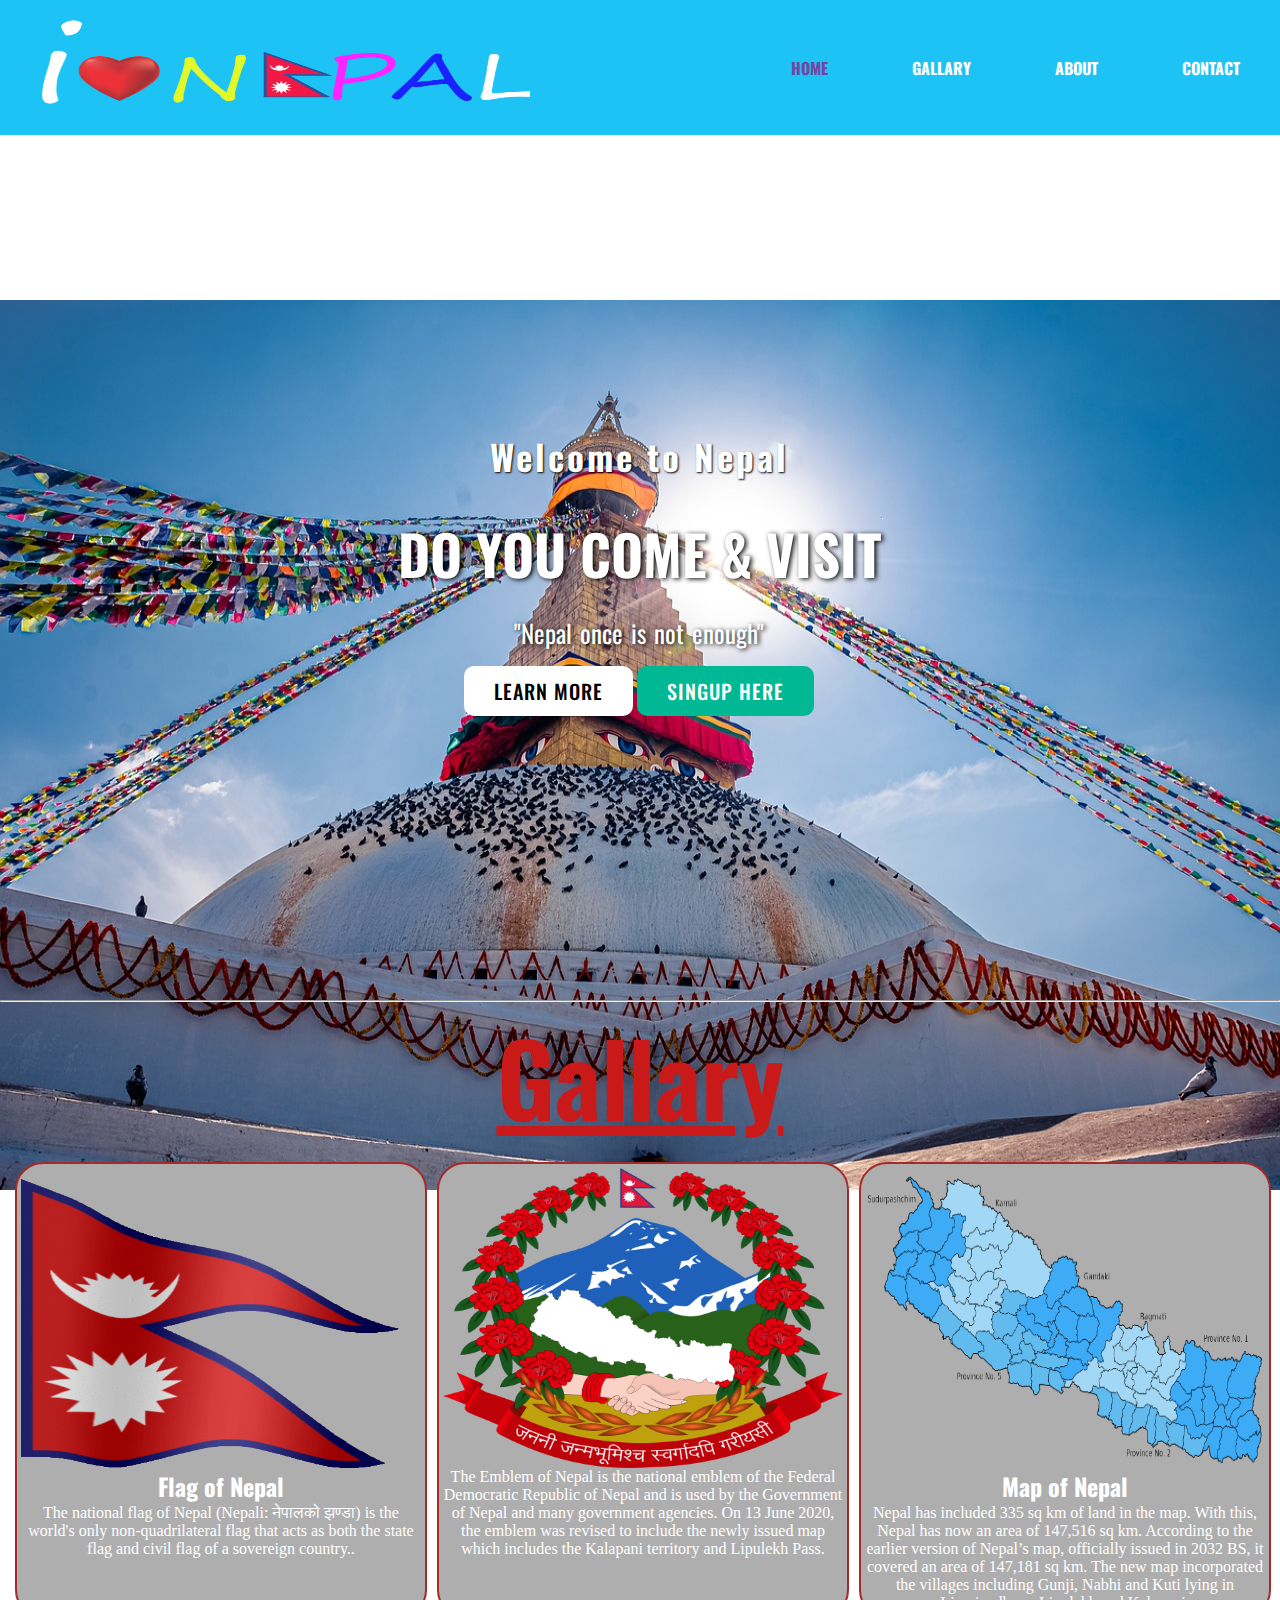
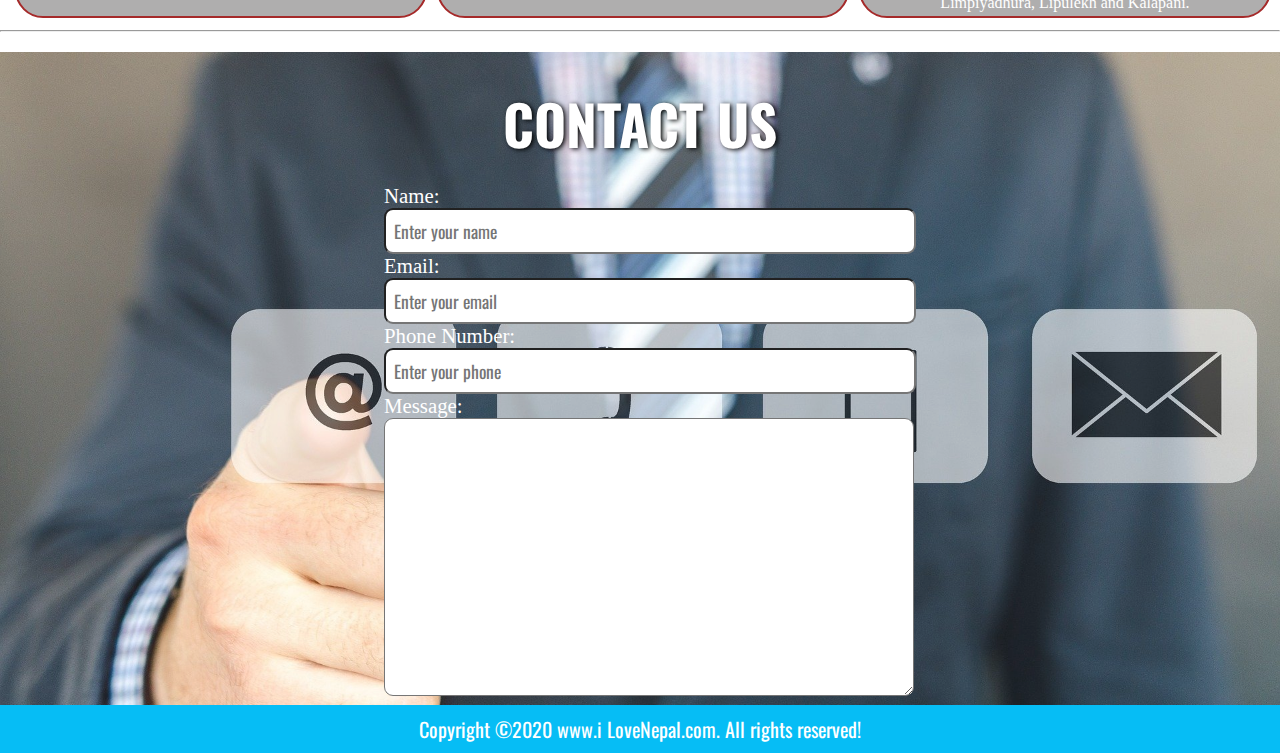
<file: index.html>
<!DOCTYPE html>
<html lang="en">

<head>
    <meta charset="UTF-8">
    <meta http-equiv="X-UA-Compatible" content="IE=edge">
    <meta name="viewport" content="width=device-width, initial-scale=1.0">
    <title>Kathmandu visit</title>
    <link rel="stylesheet" href="css/style.css">
    <!-- <link rel="stylesheet" href="css/style2.css"> -->
    <link href="https://fonts.googleapis.com/css2?family=Oswald&display=swap" rel="stylesheet" </head>
    <link rel="stylesheet" href="https://cdnjs.cloudflare.com/ajax/libs/animate.css/4.1.1/animate.min.css">


<body>

    <header>
        <nav>
            <span>
                <!-- <h1 class="animate__animated animate__heartBeat">I</h1>
                <img src="img/heart.gif" alt="">
                <h2 class="animate__animated animate__heartBeat">NEPAL</h2> -->
                <img src="img/i love nepal11.png" alt="">
                
            </span>
            

            <div class="menu">
                <a href="index.html">Home</a>
                <a href="gallary.html">Gallary</a>
                <a href="about.html">About</a>
                <a href="contact.html">Contact</a>
            </div>
        </nav>
        <main>
            <section>
                <h3>Welcome to Nepal </h3>
                <h1>DO YOU COME & VISIT <Span class="change_contect"></Span></h1>
                <p>"Nepal once is not enough"</p>
                <a href="#" class="btnone">learn more</a>
                <a href="#" class="btntwo">singup here</a>
                </div>
            </section>
            <hr>
        </main>
        <div id="slider">
            <figure>
                <img src="img/sambu.jpg" alt="">
                <img src="img/patan.jpg" alt="">
                <img src="img/pexels-ashok-sharma-9783626.jpg" alt="">
                <img src="img/pashupatinath-g297ad2543_1920.jpg" alt="">
                <!-- <img src="img/pexels-pixabay-271816.jpg" alt="">
            <img src="img/pexels-volker-meyer-3714145.jpg" alt="">
            <img src="img/raimond-klavins-dcXQuBgNNT8-unsplash.jpg" alt=""> -->
            </figure>
        </div>
        <!-- <div id="Hello">
        <p>Lorem ipsum dolor, sit amet consectetur adipisicing elit. Mollitia praesentium illo corporis odio ab esse
            ipsam aperiam facere. Sapiente non aliquam nisi placeat neque. Temporibus voluptates ducimus quam rem nam.
        </p>
    </div> -->
    </header>
    <hr>
    <h3 id="gallary">Gallary</h3>
    <div id="services">
        
        <div class="box">
            <img src="img/flag.gif" alt="">
            <h2>Flag of Nepal</h2>
            <p class="center">The national flag of Nepal (Nepali: नेपालको झण्डा) is the world's only non-quadrilateral flag that acts as both the state flag and civil flag of a sovereign country..</p>
        </div>
        <div class="box">
            <img src="img/Emblem_of_Nepal_(2020).svg.png" alt="">
            <h2 ></h2>
            <p class="center">The Emblem of Nepal is the national emblem of the Federal Democratic Republic of Nepal and is used by the Government of Nepal and many government agencies. On 13 June 2020, the emblem was revised to include the newly issued map which includes the Kalapani territory and Lipulekh Pass.</p>
        </div>
        <div class="box">
            <img src="img/map.png" alt="">
            <h2 >Map of Nepal</h2>
            <p class="center">Nepal has included 335 sq km of land in the map. With this, Nepal has now an area of 147,516 sq km. According to the earlier version of Nepal’s map, officially issued in 2032 BS, it covered an area of 147,181 sq km. The new map incorporated the villages including Gunji, Nabhi and Kuti lying in Limpiyadhura, Lipulekh and Kalapani. </p>
        </div>
    </div>
    <hr>
    <section id="contact">
        <h1 class="h-primary center">Contact Us</h1>
        <div id="contact-box">
            <form action="">
                <div class="form-group">
                    <label for="name">Name: </label>
                    <input type="text" name="name" id="name" placeholder="Enter your name">
                </div>
                <div class="form-group">
                    <label for="email">Email: </label>
                    <input type="email" name="name" id="email" placeholder="Enter your email">
                </div>
                <div class="form-group">
                    <label for="phone">Phone Number: </label>
                    <input type="phone" name="name" id="phone" placeholder="Enter your phone">
                </div>
                <div class="form-group">
                    <label for="message">Message: </label>
                    <textarea name="message" id="message" cols="30" rows="10"></textarea>
                </div>
            </form>
        </div>
    </section>


    <footer>
        <div class="center">
            Copyright &copy;2020 www.i LoveNepal.com. All rights reserved!
        </div>
    </footer>
</body>

</html>
</file>
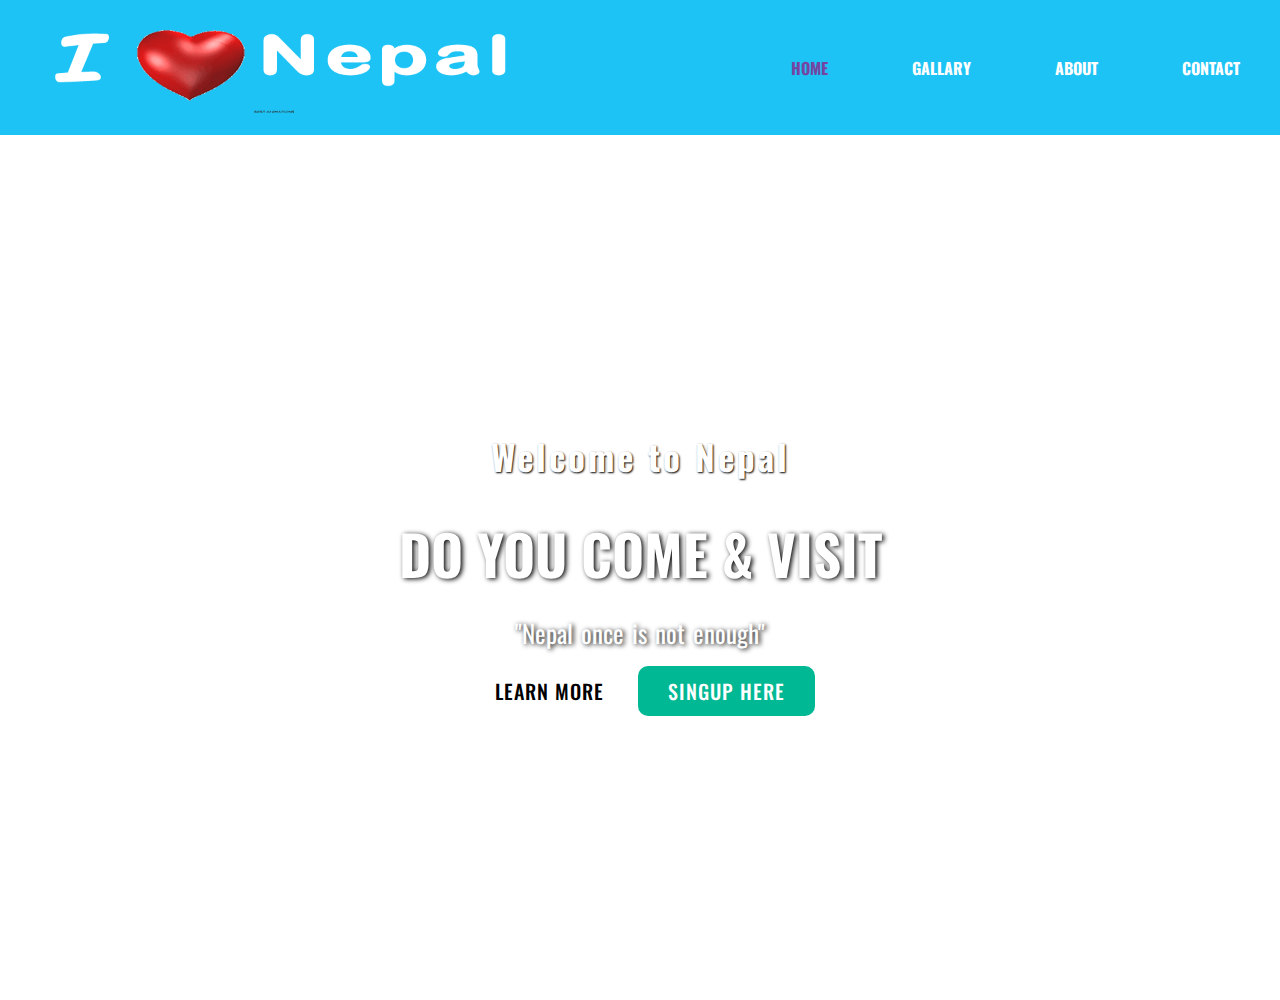
<file: about.html>
<!DOCTYPE html>
<html lang="en">

<head>
    <meta charset="UTF-8">
    <meta http-equiv="X-UA-Compatible" content="IE=edge">
    <meta name="viewport" content="width=device-width, initial-scale=1.0">
    <title>Kathmandu visit</title>
    <link rel="stylesheet" href="css/style.css">
    <!-- <link rel="stylesheet" href="css/style2.css"> -->
    <link href="https://fonts.googleapis.com/css2?family=Oswald&display=swap" rel="stylesheet" </head>
    <link rel="stylesheet" href="https://cdnjs.cloudflare.com/ajax/libs/animate.css/4.1.1/animate.min.css">


<body>

    <header>
        <nav>
            <span>
                <!-- <h1 class="animate__animated animate__heartBeat">I</h1>
                <img src="img/heart.gif" alt="">
                <h2 class="animate__animated animate__heartBeat">NEPAL</h2> -->
                <img src="img/ilove nepal.png" alt="">
                
            </span>
            

            <div class="menu">
                <a href="#">Home</a>
                <a href="#">Gallary</a>
                <a href="#">About</a>
                <a href="#">Contact</a>
            </div>
        </nav>
        <main>
            <section>
                <h3>Welcome to Nepal </h3>
                <h1>DO YOU COME & VISIT <Span class="change_contect"></Span></h1>
                <p>"Nepal once is not enough"</p>
                <a href="#" class="btnone">learn more</a>
                <a href="#" class="btntwo">singup here</a>
                </div>
            </section>
        </main>
        <!-- <div id="slider">
            <figure>
                <img src="img/sambu.jpg" alt="">
                <img src="img/patna.jpg" alt="">
                <img src="img/pexels-ashok-sharma-9783626.jpg" alt="">
                <img src="img/pashupatinath-g297ad2543_1920.jpg" alt="">
                <!-- <img src="img/pexels-pixabay-271816.jpg" alt="">
            <img src="img/pexels-volker-meyer-3714145.jpg" alt="">
            <img src="img/raimond-klavins-dcXQuBgNNT8-unsplash.jpg" alt=""> -->
            <!-- </figure>
        </div> --> -->
        <!-- <div id="Hello">
        <p>Lorem ipsum dolor, sit amet consectetur adipisicing elit. Mollitia praesentium illo corporis odio ab esse
            ipsam aperiam facere. Sapiente non aliquam nisi placeat neque. Temporibus voluptates ducimus quam rem nam.
        </p>
    </div> -->
    </header>

    

</body>

</html>
</file>
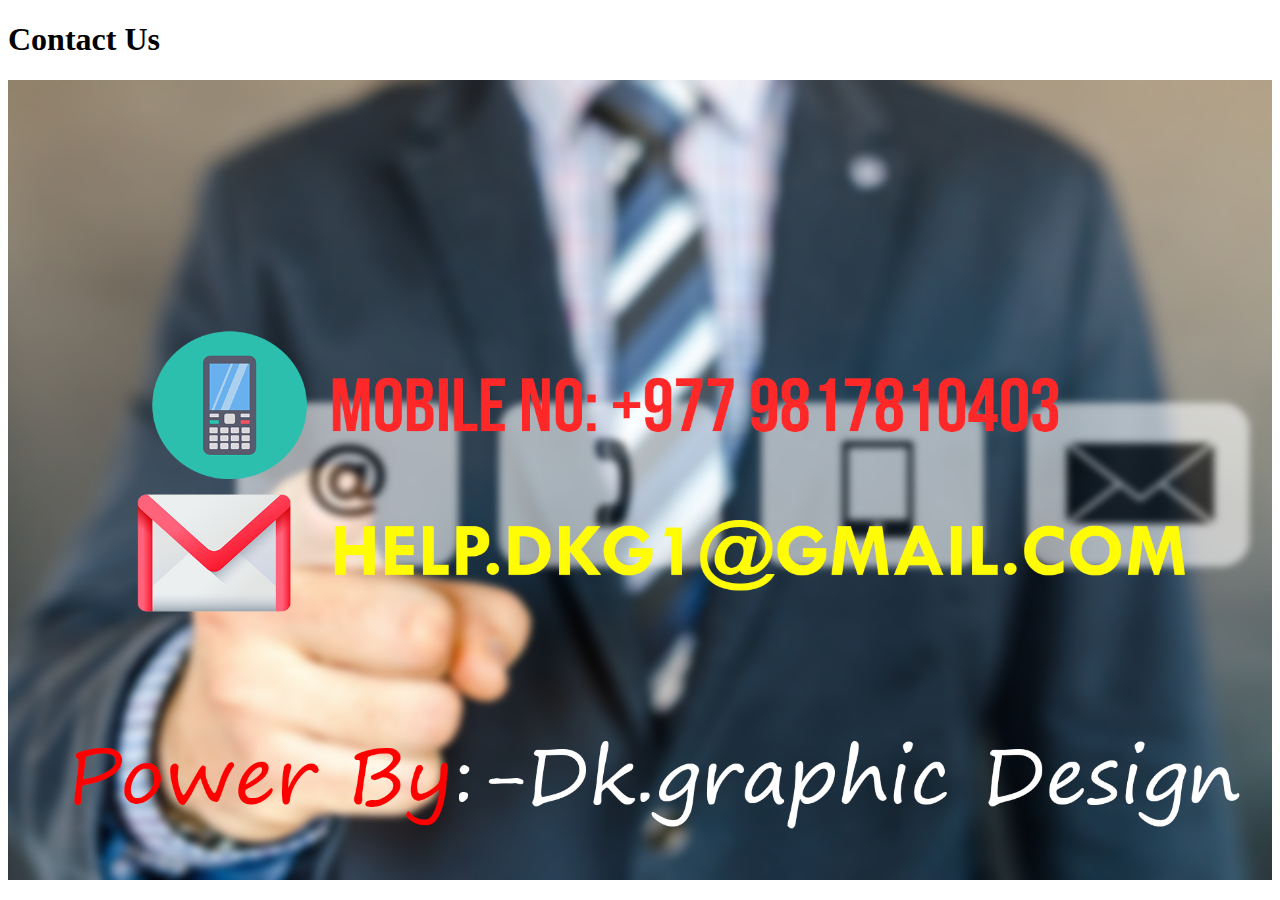
<file: contact.html>
<!DOCTYPE html>
<html lang="en">
<head>
    <meta charset="UTF-8">
    <meta http-equiv="X-UA-Compatible" content="IE=edge">
    <meta name="viewport" content="width=device-width, initial-scale=1.0">
    <title>Contact</title>
</head>
<body>
    <h1 text-align="center">Contact Us</h1>
    <img src="../img/contact-us.png" width="100%" height="800px" alt="">
</body>
</html>
</file>
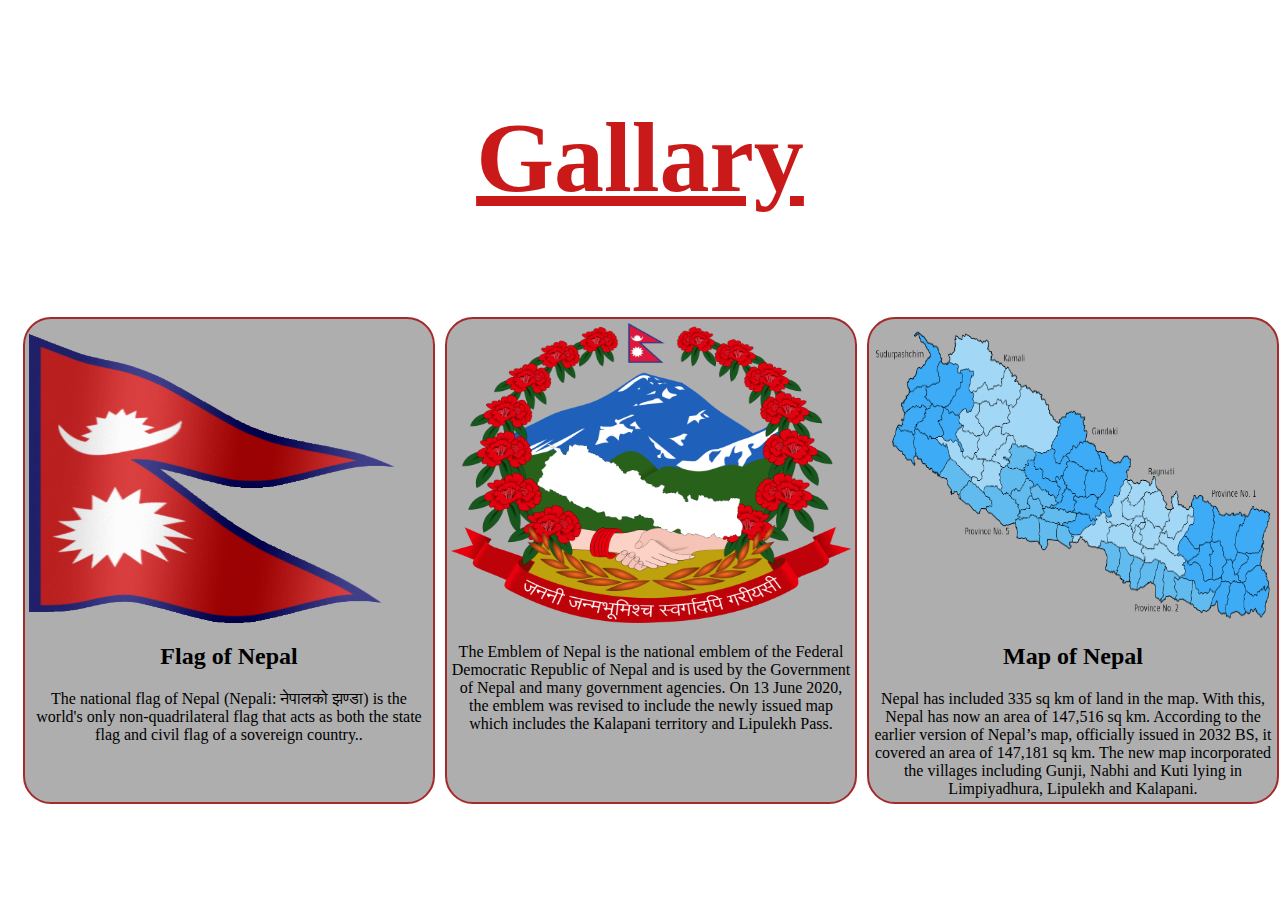
<file: gallary.html>
<!DOCTYPE html>
<html lang="en">
<head>
    <meta charset="UTF-8">
    <meta http-equiv="X-UA-Compatible" content="IE=edge">
    <meta name="viewport" content="width=device-width, initial-scale=1.0">
    <style>
        /* Services Section */
#services{
    margin: 10px;
    display: flex;
}
#services .box{ 
    border: 2px solid brown;
    padding: 4px;
    margin: 2px 5px;
    border-radius: 28px;
    background: #afaeae;
    /* margin-bottom: 20px; */
    text-align: center;
}

#services .box img{ 
   height: 300px;
   width: 400px;
   margin: auto;
   display: block;
}

#services .box p{
    margin:auto;
    display: block;
    font-family: 'Bree Serif', serif;
} 
#gallary{
    color: rgb(201, 25, 25);
   font-size: 100px;
    text-align: center;
    text-decoration: underline;
}
    </style>
    <title>Gallary</title>
</head>
<body>
    <h3 id="gallary">Gallary</h3>
    <div id="services">
        
        <div class="box">
            <img src="img/flag.gif" alt="">
            <h2>Flag of Nepal</h2>
            <p class="center">The national flag of Nepal (Nepali: नेपालको झण्डा) is the world's only non-quadrilateral flag that acts as both the state flag and civil flag of a sovereign country..</p>
        </div>
        <div class="box">
            <img src="img/Emblem_of_Nepal_(2020).svg.png" alt="">
            <h2 ></h2>
            <p class="center">The Emblem of Nepal is the national emblem of the Federal Democratic Republic of Nepal and is used by the Government of Nepal and many government agencies. On 13 June 2020, the emblem was revised to include the newly issued map which includes the Kalapani territory and Lipulekh Pass.</p>
        </div>
        <div class="box">
            <img src="img/map.png" alt="">
            <h2 >Map of Nepal</h2>
            <p class="center">Nepal has included 335 sq km of land in the map. With this, Nepal has now an area of 147,516 sq km. According to the earlier version of Nepal’s map, officially issued in 2032 BS, it covered an area of 147,181 sq km. The new map incorporated the villages including Gunji, Nabhi and Kuti lying in Limpiyadhura, Lipulekh and Kalapani. </p>
        </div>
    </div>
</body>
</html>
</file>
<file: css/style.css>
*{
    margin: 0;
    padding: 0;
    /* background-color: blue; */
    /* background:#00b894; */
    color: white;
    font-family: 'Oswald', sans-serif;
    

}
header{
    width: 100%;
    height: 1000px;
    /* background-image: linear-gradient(rgba(0,0,0,0.3),rgba(14, 1, 1, 0.4)),url(../img/pexels-volker-meyer-5771312.jpg); */
    background-repeat: no-repeat;
    background-size: cover;
}
nav{
    width: 100%;
    height: 15vh;
    /* background:#00b894; */
    background:rgb(6, 189, 245);
    /* background:url(../img/unnamed.png); */
    opacity: 0.9;
    /* background:#0446fa; */
    display: flex;
    /* background: rgba(0, 0, 0, 0.5),rgba(0, 0, 0, 0.5),url(../img/); */
    /* color: white; */
    justify-content: space-between;
    align-items: center;
    text-transform: uppercase;
}
/* nav.logo{
    width: 100%;
    text-align: center;
    padding-left: 30px;
} */
span img{
    width: 500px;
    height: 200px;
    padding-left: 30px;
    /* padding-top: 5px; */
    display: inline-block;
    margin: auto;
}     
 span h1{
    /* width: 100%; */
    /* margin: 0 auto; */
    text-align: center;
    padding-left: 20px;
    font-size: 30px;
    font-weight: 500;
    /* top: -20px; */
    font-family: 'Times New Roman', Times, serif;
}
span h2{
    /* width: 100%; */
    /* margin: 0 auto; */
    text-align: center;
    padding-left: 200px;
    font-size: 30px;
    font-weight: 500;
    /* top: -20px; */
    font-family: 'Times New Roman', Times, serif;
}
nav.menu{
    width: 40%;
    /* background: yellow; */
    /* color: #fff; */
    display: flex;
    justify-content: space-around;
}
.menu a{
    width: 25%;
    /* padding: 0 20px; */
    /* padding-left: 20px; */
    padding: 30px 40px;
    text-decoration: none;
    color: white;
    justify-content: space-between;
    /* background-color: blue; */
    font-weight: bold;
}
.menu a:first-child{
    color: rebeccapurple;

}
.menu a:active{
    color: red;
}
.menu a:first-child(3):visited{
    color:yellow;
}
main{
    width: 100%;
    /* height: vh; */
    height: 85vh;
    display: flex;
    justify-content: center;
    align-items: center;
    text-align: center;
    color: #fff;
    position: relative;
    z-index: 1;

    /* background-image: ; */
}
section {
    background: none;
    padding-top: 100px;
    /* position: relative;
    z-index: -1; */
}
section a{
    padding: 10px 30px;
    /* padding-top: 0px; */
    border-radius: 10px;
    outline: none;
    text-transform: uppercase;
    font-size: 20px;
    font-weight: 500;
    text-decoration: none;
    letter-spacing: 1px;
    text-align: center;
    transition: all 0.5s ease;
    /* justify-content:center ; */
    /* align-items: center; */

}
section h3{
   font-size: 35px;
   font-weight: 200px;
   letter-spacing: 3px;
   text-shadow: 1px 1px 2px black;
}
section h1{
    margin: 30px 0 20px 0;
    font-size: 55px;
    font-weight: 700;
    /* letter-spacing: 3px; */
    text-shadow: 2px 1px 5px black;
    text-transform: uppercase;
}
section p{
    /* margin: 30px 0 20px 0; */
    font-size: 25px;
    font-weight: 700px;
    word-spacing: 2px;
    margin-bottom: 25px;
    /* letter-spacing: 3px; */
    text-shadow: 2px 1px 5px black;
    /* text-transform: uppercase; */
}
section .btnone{
    background: #fff;
    color: #000;
    /* height: 50px; */

}
.btnone:hover{
    background: #00b894;
    color: #fff;
}

section .btntwo{
    background: #00b894;
    color:white;
}
.btntwo:hover{
    background: #fff;
    color: #000;
}
.change_contect::after{
    content: '';
    animation: changetext 10s infinite linear;
    color: #00b894;

}
@keyframes changetext{
    0%{content: "Kathmandu";}
    10%{content: "Pasupatinath";}
    20%{content: "Shymbhu";}
    30%{content: "Dakshankali";}
    40%{content: "Hanuman dokha";}
    50%{content: "Sundhara";}
    80%{content: "Changunarayan";}
    100%{content: "Pilot Baba";}
}

#slider{
    overflow: hidden;
    position: relative;
    z-index:-1;
    top: -600px;
}
#slider figure{
    position: relative;
    width: 500%;
    margin: 0;
    left: 0;
    /* padding: 50px 50px; */
    animation: 10s slider infinite;

}
#slider figure img{
    width: 20%;
    height: 890px;;
    float: left;

}
@keyframes slider{
    0%{
        left: 0;
    }
    10%{
        left: 0;
    }
    20%{
        left: -100%;
    }
    30%{
        left: -100%;
    }
    40%{
        left: -200%;
    }
    50%{
        left: -200%;
    }
    80%{
        left: -300%;
    }
    100%{
        left: -200%;
    }
}
/* #slider{
    height: 600px;
    width: auto;
    padding: 40px 40px;
}
@keyframes slider{
    0%{
        left: 0;
    }
    10%{
        left: 0;
    }
    20%{
        left: 0;
    }
    35%{
        left: -100;
    }
    45%{
        left: -100;
    }
    75%{
        left: -200;
    }
    90%{
        left: -300;
    }
   100%{
        left: -300;
    }
} */

/* Services Section */
#services{
    margin: 10px;
    display: flex;
}
#services .box{ 
    border: 2px solid brown;
    padding: 4px;
    margin: 2px 5px;
    border-radius: 28px;
    background: #afaeae;
    /* margin-bottom: 20px; */
    text-align: center;
}

#services .box img{ 
   height: 300px;
   width: 400px;
   margin: auto;
   display: block;
}

#services .box p{
    margin:auto;
    display: block;
    font-family: 'Bree Serif', serif;
} 
#gallary{
    color: rgb(201, 25, 25);
   font-size: 100px;
    text-align: center;
    text-decoration: underline;
}
#contact{
    margin-top: -80px;
    position: relative;
}
#contact::before{
    content: "";
    position: absolute;
    width: 100%;
    height: 90%;
    z-index: -1;
    opacity: 0.9;
    background: url('../img/contact-us.jpg') no-repeat center center/cover;

}
#contact-box{
    display: flex;
    justify-content: center;
    align-items: center;
    padding-bottom: 4px;
}
#contact-box input, 
#contact-box textarea{
    width: 100%;
    padding: 0.5rem;
    border-radius: 9px;
    font-size: 1.1rem;
} 

#contact-box form{
    width: 40%;
}

#contact-box label{
   font-size: 1.3rem;
   font-family: 'Bree Serif', serif;

}
footer{
    background: rgb(6, 189, 245);
    /* background: rgb(82, 82, 79); */
    color: white;
    padding: 9px 20px;
    font-size: 20px;
}

.center{
    text-align: center;
}
</file>
